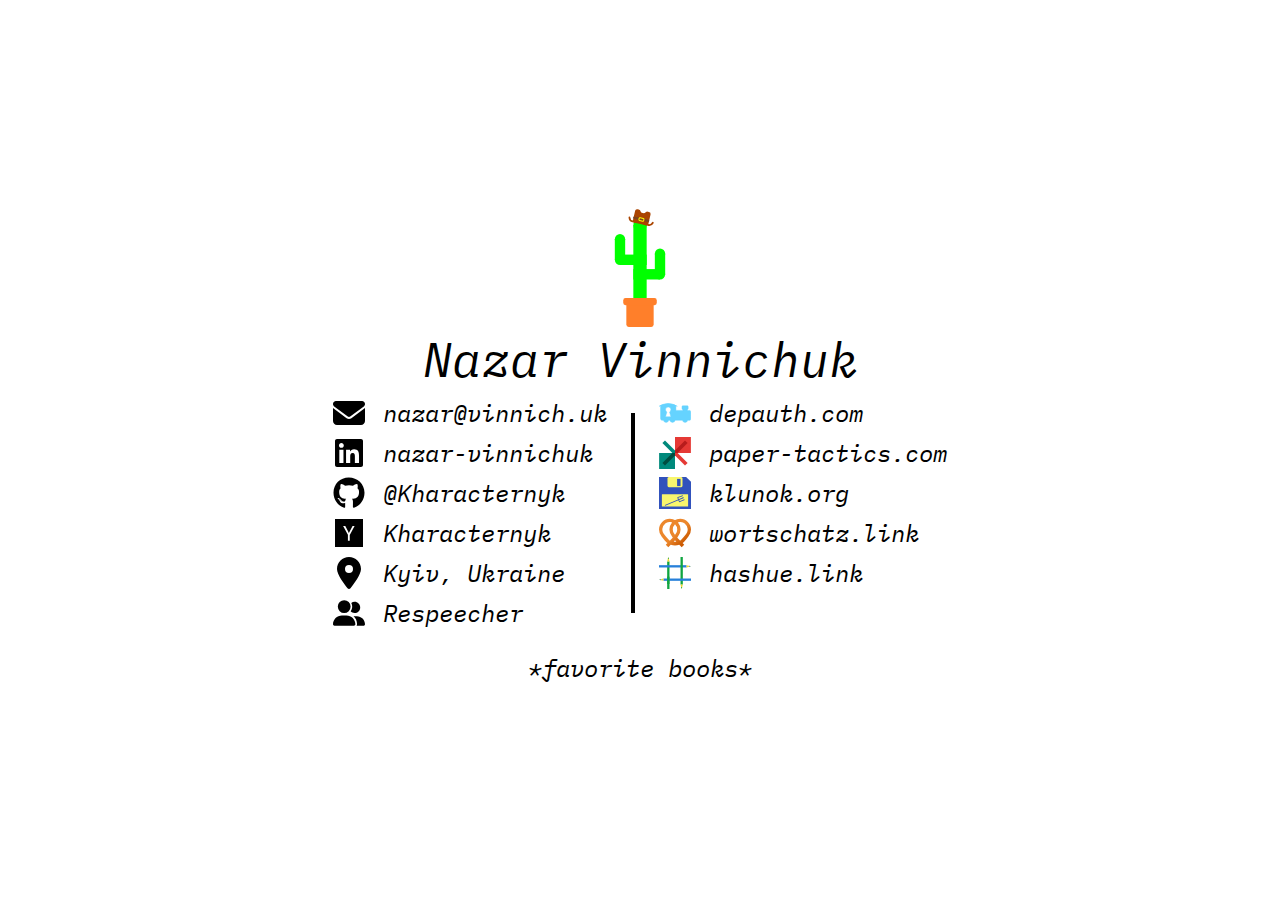
<file: index.html>
<!DOCTYPE html>
<html lang="en-US">
  <head>
    <meta charset="utf-8" />
    <meta name="viewport" content="width=device-width, initial-scale=1" />
    <meta name="description" content="Nazar's (a.k.a. Kharacternyk) homepage" />
    <link
      rel="preload"
      href="/assets/woff/ibm-plex-mono-italic.woff2"
      as="font"
      crossorigin
    />
    <link rel="stylesheet" href="/assets/css/style.css" />
    <link rel="canonical" href="https://vinnich.uk" />
    <link rel="icon" href="/favicon.ico" />
    <title>Nazar Vinnichuk</title>
  </head>
  <body>
    <img src="/assets/svg/cactus.svg" role="img" alt="" height="128" />
    <h1>Nazar Vinnichuk</h1>
    <section>
      <ul>
        <li>
          <a href="mailto:nazar@vinnich.uk">
            <img
              src="/assets/svg/mail.svg"
              alt="Email:"
              role="img"
              width="32"
              height="32"
            />
            <span>nazar@vinnich.uk</span>
          </a>
        </li>
        <li>
          <a href="https://www.linkedin.com/in/nazar-vinnichuk/">
            <img
              src="/assets/svg/linkedin.svg"
              alt="LinkedIn:"
              role="img"
              width="32"
              height="32"
            />
            <span>nazar-vinnichuk</span>
          </a>
        </li>
        <li>
          <a href="https://github.com/Kharacternyk">
            <img
              src="/assets/svg/github.svg"
              alt="GitHub:"
              role="img"
              width="32"
              height="32"
            />
            <span>@Kharacternyk</span>
          </a>
        </li>
        <li>
          <a href="https://news.ycombinator.com/user?id=Kharacternyk">
            <img
              src="/assets/svg/hacker-news.svg"
              alt="Hacker News:"
              role="img"
              width="32"
              height="32"
            />
            <span>Kharacternyk</span>
          </a>
        </li>
        <li>
          <a href="https://en.wikipedia.org/wiki/Kyiv">
            <img
              src="/assets/svg/home.svg"
              alt="Location:"
              role="img"
              width="32"
              height="32"
            />
            <span>Kyiv, Ukraine</span>
          </a>
        </li>
        <li>
          <a href="https://www.respeecher.com/">
            <img
              src="/assets/svg/company.svg"
              alt="Company:"
              role="img"
              width="32"
              height="32"
            />
            <span>Respeecher</span>
          </a>
        </li>
      </ul>
      <hr />
      <ul>
        <li>
          <a href="https://depauth.com/">
            <img
              src="/assets/svg/depauth.svg"
              alt="The DepAuth project"
              role="img"
              width="32"
              height="32"
            />
            <span>depauth.com</span>
          </a>
        </li>
        <li>
          <a href="https://www.paper-tactics.com/">
            <img
              src="/assets/svg/paper-tactics.svg"
              alt="The Paper Tactics project"
              role="img"
              width="32"
              height="32"
            />
            <span>paper-tactics.com</span>
          </a>
        </li>
        <li>
          <a href="https://klunok.org/">
            <img
              src="/assets/svg/klunok.svg"
              alt="The Klunok project"
              role="img"
              width="32"
              height="32"
            />
            <span>klunok.org</span>
          </a>
        </li>
        <li>
          <a href="https://wortschatz.link/">
            <img
              src="/assets/svg/wortschatz.svg"
              alt="The Wortschatz project"
              role="img"
              width="32"
              height="32"
            />
            <span>wortschatz.link</span>
          </a>
        </li>
        <li>
          <a href="https://hashue.link/">
            <img
              src="/assets/svg/hashue.svg"
              alt="The Hashue project"
              role="img"
              width="32"
              height="32"
            />
            <span>hashue.link</span>
          </a>
        </li>
      </ul>
    </section>
    <details>
      <summary id="books">*favorite books*</summary>
      <section>
        <section>
          <h1>fiction</h1>
          <ol>
            <li>
              Catch-22<br />
              <small>Joseph Heller</small>
            </li>
            <li>
              American Gods<br />
              <small>Neil Gaiman</small>
            </li>
            <li>
              Animal Farm<br />
              <small>George Orwell</small>
            </li>
            <li>
              Good Omens<br />
              <small>Terry Pratchett &amp; Neil Gaiman </small>
            </li>
            <li>
              The Truth<br />
              <small>Terry Pratchett</small>
            </li>
            <li>
              The Castle<br />
              <small>Franz Kafka</small>
            </li>
            <li>
              Ubik<br />
              <small>Philip Dick</small>
            </li>
            <li>
              The Martian<br />
              <small>Andy Weir</small>
            </li>
            <li>
              Fight Club<br />
              <small>Chuck Palahniuk</small>
            </li>
            <li>
              There Is No Antimemetics Division<br />
              <small>Sam «qntm» Hughes</small>
            </li>
            <li>
              The Black Obelisk<br />
              <small>Erich Maria Remarque</small>
            </li>
            <li>
              The Good Soldier Švejk<br />
              <small>Jaroslav Hašek</small>
            </li>
            <li>
              Anxious People<br />
              <small>Fredrik Backman</small>
            </li>
            <li>
              Novel Notes<br />
              <small>Jerome Klapka Jerome</small>
            </li>
            <li>
              Three Men on the Bummel<br />
              <small>Jerome Klapka Jerome</small>
            </li>
            <li>
              To Kill a Mockingbird<br />
              <small>Harper Lee</small>
            </li>
            <li>
              Watt<br />
              <small>Samuel Beckett</small>
            </li>
            <li>
              The War of the Worlds<br />
              <small>Herbert Wells</small>
            </li>
          </ol>
        </section>
        <hr />
        <section>
          <h1>non-fiction</h1>
          <ol>
            <li>
              Bad Blood<br />
              <small>John Carreyrou</small>
            </li>
            <li>
              Homage to Catalonia<br />
              <small>George Orwell</small>
            </li>
            <li>
              The Ministry of Truth<br />
              <small>Dorian Lynskey</small>
            </li>
            <li>
              How Music Got Free<br />
              <small>Stephen Witt</small>
            </li>
            <li>
              Losing the Signal<br />
              <small>Jacquie McNish &amp; Sean Silcoff</small>
            </li>
            <li>
              Down and Out in Paris and London<br />
              <small>George Orwell</small>
            </li>
            <li>
              Blowout<br />
              <small>Rachel Maddow</small>
            </li>
            <li>
              Enter Night<br />
              <small>Mick Wall</small>
            </li>
            <li>
              Surely You're Joking, Mr. Feynman<br />
              <small>Richard Feynman</small>
            </li>
            <li>
              The Innovators<br />
              <small>Walter Isaacson</small>
            </li>
            <li>
              Priceless<br />
              <small>William Poundstone</small>
            </li>
            <li>
              Guns, Germs, and Steel<br />
              <small>Jared Diamond</small>
            </li>
            <li>
              The Diary of a Bookseller<br />
              <small>Shaun Bythell</small>
            </li>
            <li>
              The Upside of Irrationality<br />
              <small>Dan Ariely</small>
            </li>
            <li>
              Mythos<br />
              <small>Stephen Fry</small>
            </li>
            <li>
              What If?<br />
              <small>Randall Munroe</small>
            </li>
            <li>
              The Wolf of Wall Street<br />
              <small>Jordan Belfort</small>
            </li>
            <li>
              Chaos Monkeys<br />
              <small>Antonio Martinez</small>
            </li>
          </ol>
        </section>
      </section>
    </details>
  </body>
</html>
</file>
<file: assets/css/style.css>
@font-face {
  font-family: "IBM Plex Mono";
  font-style: italic;
  src: url("/assets/woff/ibm-plex-mono-italic.woff2") format("woff2");
}

:root {
  --bg: #ffffff;
  --fg: #000000;
}

@media (prefers-color-scheme: dark) {
  :root {
    --bg: #000000;
    --fg: #ffffff;
  }

  ul:first-child img {
    filter: invert(1);
  }
}

body {
  background-color: var(--bg);
  color: var(--fg);
  min-height: 100vh;
  display: flex;
  flex-direction: column;
  align-items: center;
  justify-content: center;
  font-family: "IBM Plex Mono", monospace;
  font-style: italic;
  font-size: 24px;
  line-height: 1.25;
  margin: 0;
  -webkit-text-size-adjust: none;
  padding: 24px;
  box-sizing: border-box;
}

h1 {
  margin: 0;
  text-align: center;
  font-weight: normal;
}

section h1 {
  font-size: 24px;
  margin-bottom: 16px;
}

a {
  color: inherit;
  text-decoration: none;
}

summary::before,
summary::after,
ul li span::before {
  content: "↪";
  visibility: hidden;
}

summary:hover::before,
ul li a:hover span::before {
  visibility: visible;
}

ul {
  margin: 0;
  padding: 0;
  list-style-type: none;
}

li {
  margin: 8px 0;
}

ul li,
ul li a {
  display: flex;
  align-items: center;
}

ul li img {
  margin-right: 4px;
}

ol {
  margin: 0;
}

section {
  display: flex;
}

section section {
  display: initial;
}

hr {
  margin: 24px;
  border: none;
  background-color: var(--fg);
  width: 4px;
}

@media (orientation: portrait) {
  section {
    flex-direction: column;
  }

  hr {
    height: 4px;
    width: auto;
  }
}

summary {
  text-align: center;
  cursor: pointer;
  margin: 16px 0;
  list-style: none;
}
</file>
